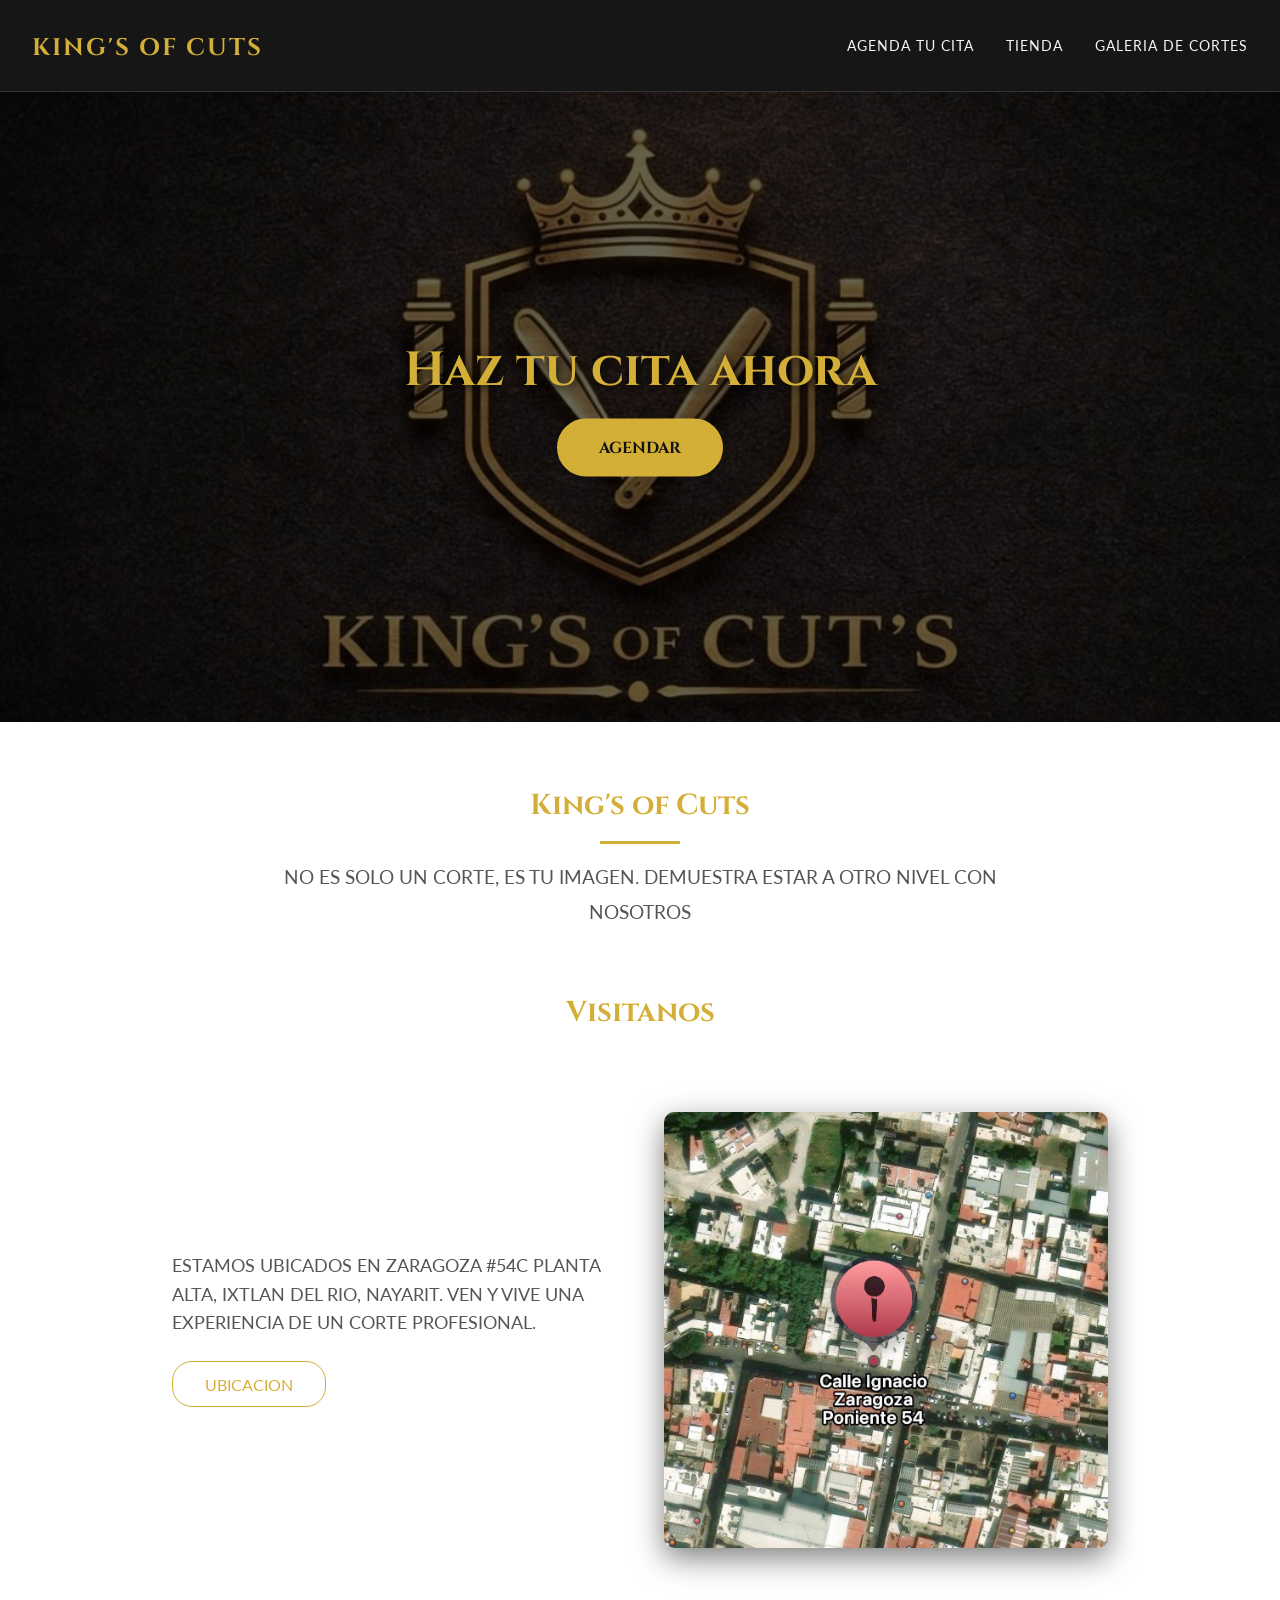
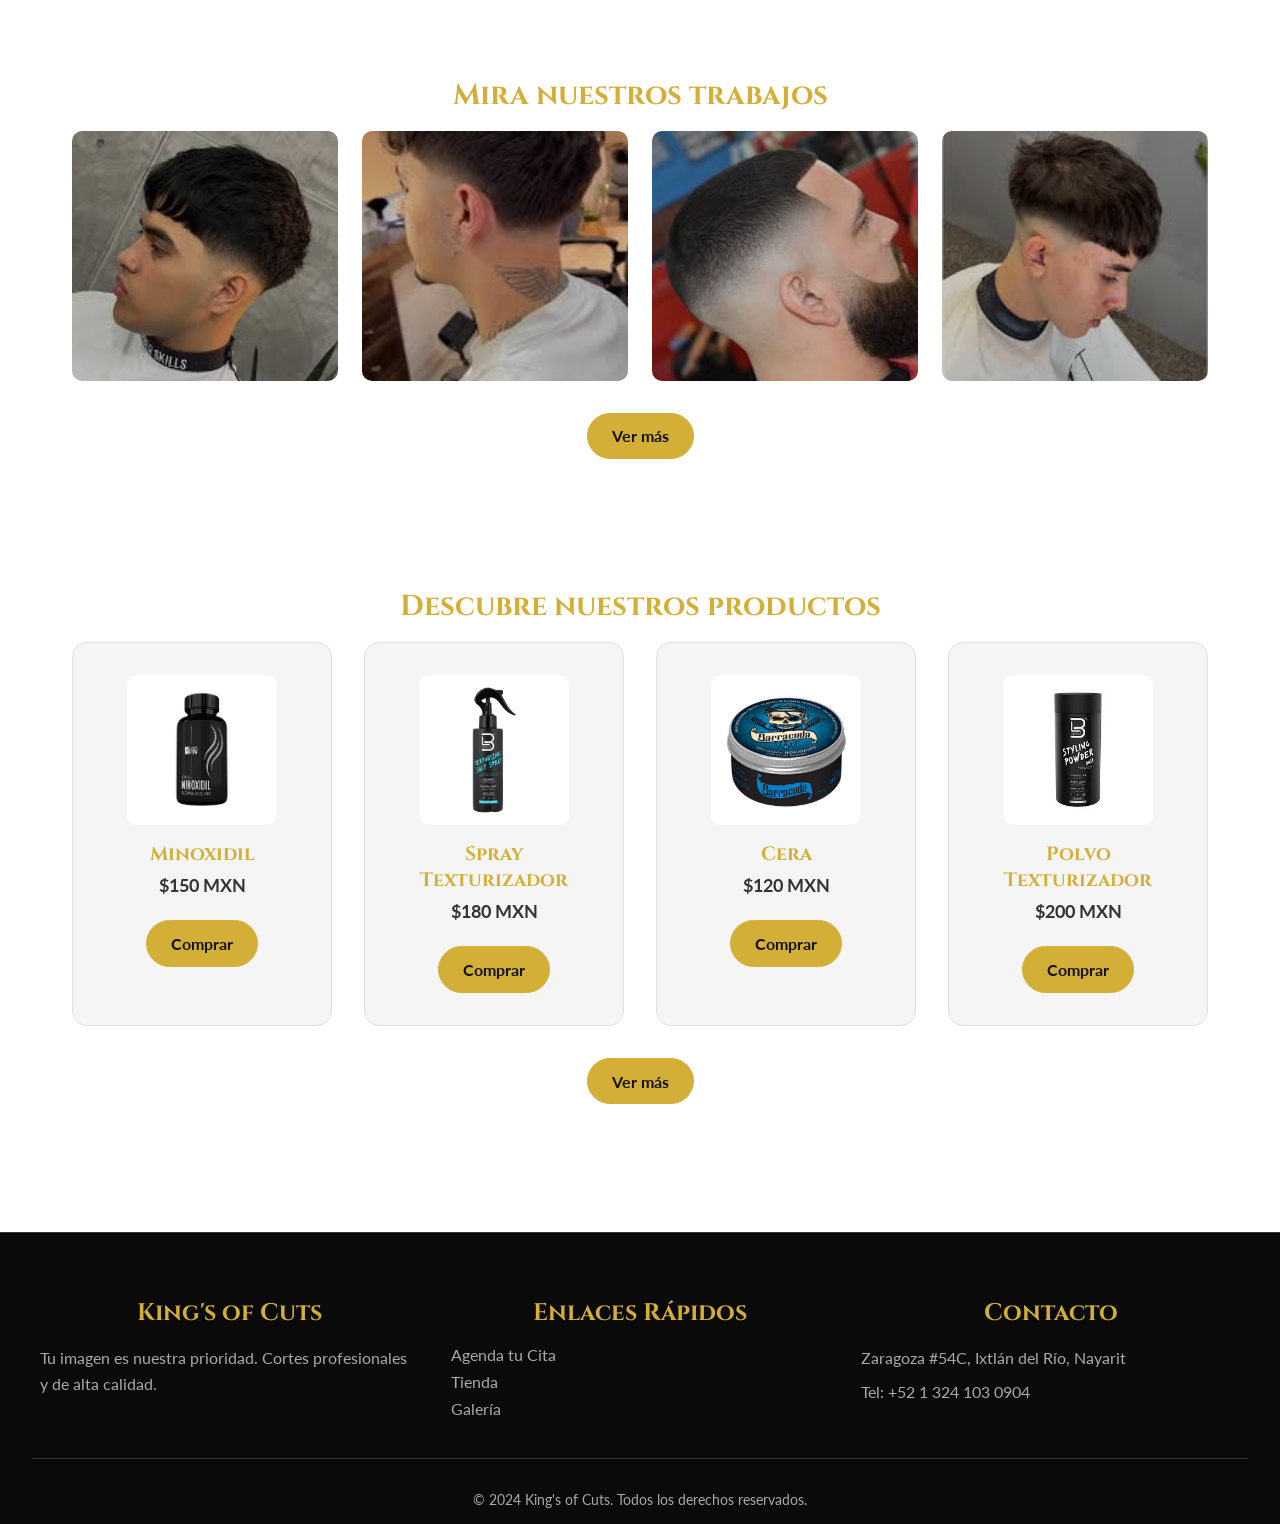
<file: index.html>
<!DOCTYPE html>
<html lang="es">
    <head>
        <meta charset="UTF-8">
         <meta name="viewport" content="width=device-width, initial-scale=1.0">
        <title>King's of Cuts | BarberShop</title>
        <link rel="stylesheet" href="style.css" />
        <link rel="preconnect" href="https://fonts.googleapis.com">
        <link rel="preconnect" href="https://fonts.gstatic.com" crossorigin>
        <link href="https://fonts.googleapis.com/css2?family=Lato:ital,wght@1,300&display=swap" rel="stylesheet">
        <link rel="preconnect" href="https://fonts.googleapis.com">
        <link rel="preconnect" href="https://fonts.gstatic.com" crossorigin>
        <link href="https://fonts.googleapis.com/css2?family=Cinzel:wght@600&display=swap" rel="stylesheet">
    <body>
        <div class="barra">
        <h1 id="title">
            <a href="index.html" >King's of Cuts</a>
        </h1>
        <div class="menu-toggle">☰</div>
        <nav>
        <a class="text" href="https://calendly.com/kofcuts/agendatucita">AGENDA TU CITA</a>
        <a class="text" href="tienda.html">TIENDA</a>
        <a class="text" href="cortes.html">GALERIA DE CORTES</a>
        </nav>
        </div>
        <div class="banner-contenedor">
  <img src="kingofcutbanner.jpeg" class="banner">

  <div class="overlay">
    <h2>Haz tu cita ahora</h2>
    <a href="https://calendly.com/kofcuts/agendatucita" class="btn">AGENDAR</a>
  </div>
</div>
    <main>
         <section class="descripcion">
            <h3>King's of Cuts</h3>
            <p>
           NO ES SOLO UN CORTE, ES TU IMAGEN.
           DEMUESTRA ESTAR A OTRO NIVEL CON NOSOTROS
            </p>
        </section>
        <h3>Visitanos</h3>
        <section class="ubicacion">
  <div class="texto-ubi">
    <p>ESTAMOS UBICADOS EN ZARAGOZA #54C PLANTA ALTA, IXTLAN DEL RIO, NAYARIT.  
  VEN Y VIVE UNA EXPERIENCIA DE UN CORTE PROFESIONAL.</p>
  <a class="u" target="_blank" href="http://google.com/maps/place/Zaragoza+Pte.+54C,+Centro,+63950+Ixtl%C3%A1n+del+R%C3%ADo,+Nay./@21.0365913,-104.3722315,17z/data=!3m1!4b1!4m6!3m5!1s0x8426f74fd9cb03df:0xccf2fcf5efe5fbfe!8m2!3d21.0365863!4d-104.3696566!16s%2Fg%2F11z186wj20?entry=ttu&g_ep=EgoyMDI2MDQxNS4wIKXMDSoASAFQAw%3D%3D">UBICACION</a>
  </div>
  <div class="imagen-ubi">
    <img src="mapak.jpeg" alt="Ubicación">
  </div>
  </section>
<section class="cortes">
  <h3>Mira nuestros trabajos</h3>

  <div class="galeria">

    <img src="corte.jpg" alt="Corte 1">
    <img src="corte2.jpg" alt="Corte 2">
    <img src="corte 3.jpg" alt="Corte 3">
    <img src="corte 4.jpg" alt="Corte 4">

  </div>

  <a href="cortes.html" class="btn-ver">Ver más</a>
</section>
<section class="tienda">
  <h3>Descubre nuestros productos</h3>

<div class="productos">

  <div class="producto">
    <img src="minoxidil1.webp">
    <h4>Minoxidil</h4>
    <p>$150 MXN</p>
    <a href="https://wa.me/5213241030904?text=Hola%20quiero%20el%20Minoxidil" class="btn-prod">
  Comprar
</a>
  </div>

  <div class="producto">
    <img src="spray.avif">
    <h4>Spray Texturizador</h4>
    <p>$180 MXN</p>
    <a href="https://wa.me/5213241030904?text=Hola%20quiero%20el%20Spray%20Texturizador" class="btn-prod">
  Comprar
</a>
  </div>

  <div class="producto">
    <img src="cera.webp">
    <h4>Cera</h4>
    <p>$120 MXN</p>
    <a href="https://wa.me/5213241030904?text=Hola%20quiero%20la%20Cera" class="btn-prod">
  Comprar
</a>
  </div>

  <div class="producto">
    <img src="polvo.jpg">
    <h4>Polvo Texturizador</h4>
    <p>$200 MXN</p>
    <a href="https://wa.me/5213241030904?text=Hola%20quiero%20el%20Polvo%20Texturizador" class="btn-prod">
  Comprar
</a>
  </div>
</div>
<a href="tienda.html" class="btn-ver">Ver más</a>
</section>
</main>
    <footer>
        <div class="footer-content">
            <div class="footer-section">
                <h3>King's of Cuts</h3>
                <p>Tu imagen es nuestra prioridad. Cortes profesionales y de alta calidad.</p>
            </div>
            <div class="footer-section">
                <h3>Enlaces Rápidos</h3>
                <a href="https://calendly.com/kofcuts/agendatucita">Agenda tu Cita</a>
                <a href="tienda.html">Tienda</a>
                <a href="cortes.html">Galería</a>
            </div>
            <div class="footer-section">
                <h3>Contacto</h3>
                <p>Zaragoza #54C, Ixtlán del Río, Nayarit</p>
                <p>Tel: +52 1 324 103 0904</p>
            </div>
        </div>
        <div class="footer-bottom">
            <p>&copy; 2024 King's of Cuts. Todos los derechos reservados.</p>
        </div>
    </footer>
    <script src="script.js"></script>
    </body> 
</html>
</file>
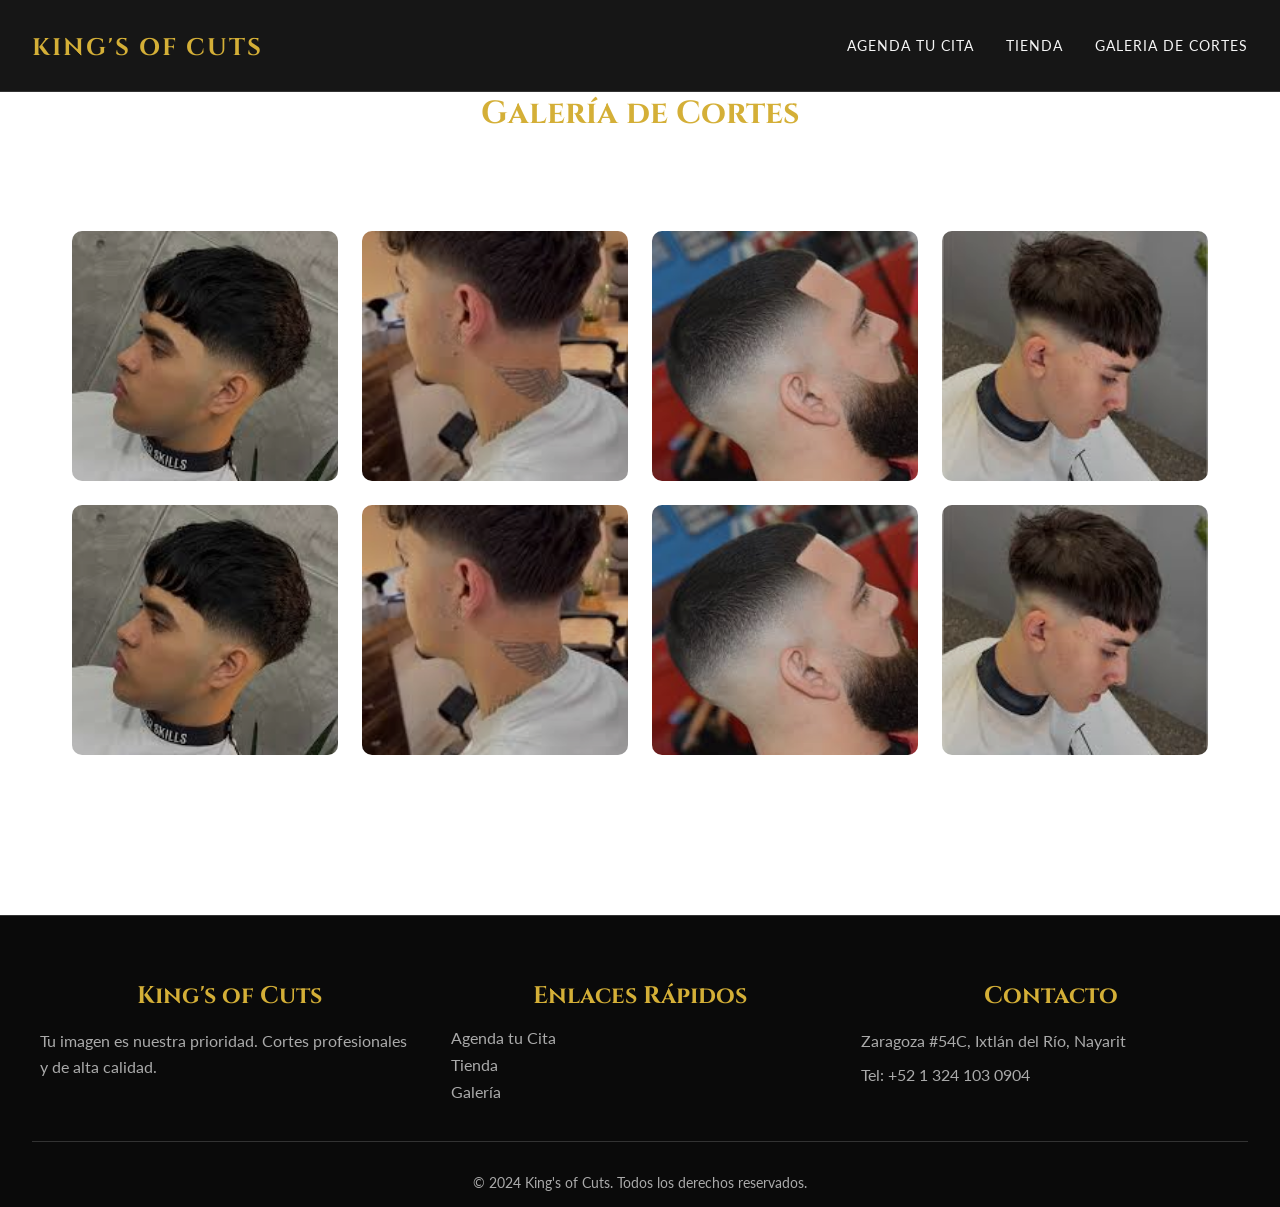
<file: cortes.html>
<!DOCTYPE html>
<html lang="es">
<head>
    <meta charset="UTF-8">
    <meta name="viewport" content="width=device-width, initial-scale=1.0">
    <title>Galeria de Cortes</title>
    <link rel="stylesheet" href="style.css" />
         <link rel="preconnect" href="https://fonts.googleapis.com">
        <link rel="preconnect" href="https://fonts.gstatic.com" crossorigin>
        <link href="https://fonts.googleapis.com/css2?family=Lato:ital,wght@1,300&display=swap" rel="stylesheet">
        <link rel="preconnect" href="https://fonts.googleapis.com">
        <link rel="preconnect" href="https://fonts.gstatic.com" crossorigin>
        <link href="https://fonts.googleapis.com/css2?family=Cinzel:wght@600&display=swap" rel="stylesheet">
</head>
<body>
     <div class="barra">
        <h1 id="title">
            <a href="index.html" >King's of Cuts</a>
        </h1>
        <div class="menu-toggle">☰</div>
        <nav>
        <a class="text" href="https://calendly.com/kofcuts/agendatucita">AGENDA TU CITA</a>
        <a class="text" href="tienda.html">TIENDA</a>
        <a class="text" href="cortes.html">GALERIA DE CORTES</a>
        </nav>
    </div>
    <main>
    <h2>Galería de Cortes</h2>
<section class="cortes">

  <div class="galeria">
    <img src="corte.jpg">
    <img src="corte2.jpg">
    <img src="corte 3.jpg">
    <img src="corte 4.jpg">
    <img src="corte.jpg">
    <img src="corte2.jpg">
    <img src="corte 3.jpg">
    <img src="corte 4.jpg">
  </div>
</section>
</main>
    <footer>
        <div class="footer-content">
            <div class="footer-section">
                <h3>King's of Cuts</h3>
                <p>Tu imagen es nuestra prioridad. Cortes profesionales y de alta calidad.</p>
            </div>
            <div class="footer-section">
                <h3>Enlaces Rápidos</h3>
                <a href="https://calendly.com/kofcuts/agendatucita">Agenda tu Cita</a>
                <a href="tienda.html">Tienda</a>
                <a href="cortes.html">Galería</a>
            </div>
            <div class="footer-section">
                <h3>Contacto</h3>
                <p>Zaragoza #54C, Ixtlán del Río, Nayarit</p>
                <p>Tel: +52 1 324 103 0904</p>
            </div>
        </div>
        <div class="footer-bottom">
            <p>&copy; 2024 King's of Cuts. Todos los derechos reservados.</p>
        </div>
    </footer>
    <script src="script.js"></script>
</body>
</html>
</file>
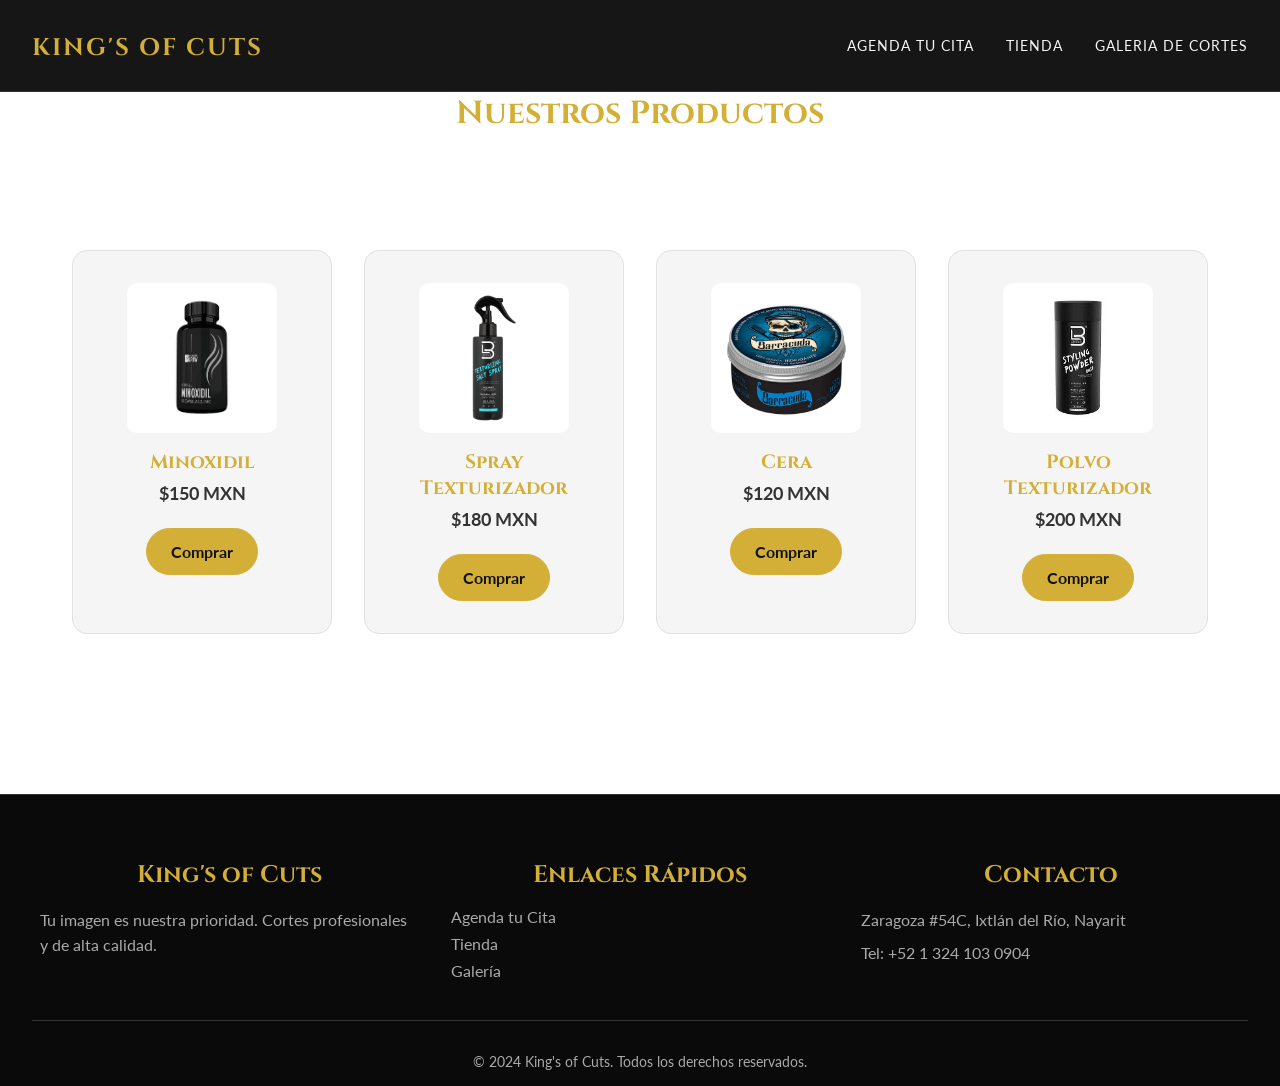
<file: tienda.html>
<!DOCTYPE html>
<html lang="es">
    <head>
        <meta charset="UTF-8">
        <meta name="viewport" content="width=device-width, initial-scale=1.0">
        <title>Tienda</title>
        <link rel="stylesheet" href="style.css" />
         <link rel="preconnect" href="https://fonts.googleapis.com">
        <link rel="preconnect" href="https://fonts.gstatic.com" crossorigin>
        <link href="https://fonts.googleapis.com/css2?family=Lato:ital,wght@1,300&display=swap" rel="stylesheet">
        <link rel="preconnect" href="https://fonts.googleapis.com">
        <link rel="preconnect" href="https://fonts.gstatic.com" crossorigin>
        <link href="https://fonts.googleapis.com/css2?family=Cinzel:wght@600&display=swap" rel="stylesheet">
    </head>
    <body>
         <div class="barra">
        <h1 id="title">
            <a href="index.html" >King's of Cuts</a>
        </h1>
        <div class="menu-toggle">☰</div>
        <nav>
        <a class="text" href="https://calendly.com/kofcuts/agendatucita">AGENDA TU CITA</a>
        <a class="text" href="tienda.html">TIENDA</a>
        <a class="text" href="cortes.html">GALERIA DE CORTES</a>
        </nav>
        </div>
        <main>
        <h2>Nuestros Productos</h2>
        <br>
  <section class="tienda">

<div class="productos">

  <div class="producto">
    <img src="minoxidil1.webp">
    <h4>Minoxidil</h4>
    <p>$150 MXN</p>
    <a href="https://wa.me/5213241030904?text=Hola%20quiero%20el%20Minoxidil" class="btn-prod">
  Comprar
</a>
  </div>

  <div class="producto">
    <img src="spray.avif">
    <h4>Spray Texturizador</h4>
    <p>$180 MXN</p>
    <a href="https://wa.me/5213241030904?text=Hola%20quiero%20el%20Spray%20Texturizador" class="btn-prod">
  Comprar
</a>
  </div>

  <div class="producto">
    <img src="cera.webp">
    <h4>Cera</h4>
    <p>$120 MXN</p>
    <a href="https://wa.me/5213241030904?text=Hola%20quiero%20la%20Cera" class="btn-prod">
  Comprar
</a>
  </div>

  <div class="producto">
    <img src="polvo.jpg">
    <h4>Polvo Texturizador</h4>
    <p>$200 MXN</p>
    <a href="https://wa.me/5213241030904?text=Hola%20quiero%20el%20Polvo%20Texturizador" class="btn-prod">
  Comprar
</a>
  </div>
</div>
</section>
</main>
    <footer>
        <div class="footer-content">
            <div class="footer-section">
                <h3>King's of Cuts</h3>
                <p>Tu imagen es nuestra prioridad. Cortes profesionales y de alta calidad.</p>
            </div>
            <div class="footer-section">
                <h3>Enlaces Rápidos</h3>
                <a href="https://calendly.com/kofcuts/agendatucita">Agenda tu Cita</a>
                <a href="tienda.html">Tienda</a>
                <a href="cortes.html">Galería</a>
            </div>
            <div class="footer-section">
                <h3>Contacto</h3>
                <p>Zaragoza #54C, Ixtlán del Río, Nayarit</p>
                <p>Tel: +52 1 324 103 0904</p>
            </div>
        </div>
        <div class="footer-bottom">
            <p>&copy; 2024 King's of Cuts. Todos los derechos reservados.</p>
        </div>
    </footer>
    <script src="script.js"></script>
</body>
</html>
</file>
<file: style.css>
:root {
  --bg-dark: #121212;
  --bg-darker: #0a0a0a;
  --gold: #d4af37;
  --gold-hover: #f5d061;
  --text-light: #f5f5f5;
  --text-muted: #aaaaaa;
}

* {
  box-sizing: border-box;
  margin: 0;
  padding: 0;
}

body {
  margin: 0;
  overflow-x: hidden;
  background-color: #ffffff;
  color: #1a1a1a;
  font-family: 'Lato', sans-serif;
}

/* Typography */
h1, h2, h3, h4, .dtitle {
  font-family: 'Cinzel', serif;
  color: var(--gold);
}

h2 {
  font-size: 2rem;
  text-align: center;
  margin-bottom: 2rem;
}

h3 {
  font-size: 1.8rem;
  margin-bottom: 1rem;
  text-align: center;
}

/* Images */
img {
  max-width: 100%;
  height: auto;
  display: block;
}

/* Navigation */
.barra {
  position: sticky;
  top: 0;
  left: 0;
  width: 100%;
  display: flex;
  justify-content: space-between;
  align-items: center;
  padding: 1.5rem 2rem;
  background-color: rgba(10, 10, 10, 0.95);
  backdrop-filter: blur(10px);
  z-index: 9999;
  border-bottom: 1px solid #333;
}

#title {
  margin: 0;
}

#title a {
  color: var(--gold);
  letter-spacing: 2px;
  text-transform: uppercase;
  text-decoration: none;
  font-size: 1.5rem;
}

nav {
  display: flex;
  align-items: center;
  gap: 2rem;
}

.text {
  color: var(--text-light);
  text-decoration: none;
  font-size: 0.9rem;
  text-transform: uppercase;
  letter-spacing: 1px;
  transition: color 0.3s ease, transform 0.3s ease;
}

.text:hover {
  color: var(--gold);
  transform: scale(1.05);
}

.menu-toggle {
  display: none;
  color: var(--gold);
  font-size: 2rem;
  cursor: pointer;
}

/* Banner */
.banner-contenedor {
  position: relative;
  height: 70vh;
  width: 100%;
}

.banner {
  width: 100%;
  height: 100%;
  object-fit: cover;
  object-position: center;
  filter: brightness(40%);
}

.overlay {
  position: absolute;
  top: 50%;
  left: 50%;
  transform: translate(-50%, -50%);
  text-align: center;
  width: 90%;
  max-width: 800px;
}

.overlay h2 {
  font-size: 3rem;
  margin-bottom: 1rem;
  text-shadow: 2px 2px 10px rgba(0,0,0,0.8);
  color: var(--gold);
}

.overlay p {
  font-size: 1.2rem;
  margin-bottom: 2rem;
}

.btn {
  display: inline-block;
  padding: 1rem 2.5rem;
  background-color: var(--gold);
  color: var(--bg-dark);
  text-decoration: none;
  border-radius: 30px;
  font-weight: bold;
  font-family: 'Cinzel', serif;
  text-transform: uppercase;
  transition: all 0.3s ease;
  border: 2px solid var(--gold);
}

.btn:hover {
  background-color: transparent;
  color: var(--gold);
}

/* Sections */
section {
  padding: 4rem 2rem;
  max-width: 1200px;
  margin: 0 auto;
}

.descripcion {
  text-align: center;
}

.descripcion p {
  font-size: 1.2rem;
  max-width: 800px;
  margin: 0 auto;
  line-height: 1.8;
  color: #555555;
}

.descripcion h3::after {
  content: "";
  display: block;
  width: 80px;
  height: 3px;
  background: var(--gold);
  margin: 1rem auto;
}

/* Ubicación */
.ubicacion {
  display: flex;
  align-items: center;
  justify-content: center;
  gap: 3rem;
  max-width: 1000px;
  margin: 0 auto;
  animation: aparecer 1s ease;
  animation-timeline: view();
  animation-range: entry 0% cover 40%;
}

@keyframes aparecer {
  from { opacity: 0; transform: translateY(50px); }
  to { opacity: 1; transform: translateY(0); }
}

.texto-ubi {
  flex: 1;
}

.texto-ubi p {
  font-size: 1.1rem;
  line-height: 1.6;
  margin-bottom: 1.5rem;
  color: #555555;
}

.u {
  display: inline-block;
  padding: 0.8rem 2rem;
  background: transparent;
  color: var(--gold);
  border: 1px solid var(--gold);
  text-decoration: none;
  border-radius: 20px;
  transition: all 0.3s ease;
}

.u:hover {
  background: var(--gold);
  color: var(--bg-dark);
}

.imagen-ubi {
  flex: 1;
  width: 100%;
}

.imagen-ubi img {
  border-radius: 10px;
  box-shadow: 0 10px 30px rgba(0,0,0,0.5);
}

.imagen-ubi iframe {
  width: 100%;
  height: 350px;
  border: none;
  border-radius: 10px;
}

/* Galería Grid */
.galeria {
  display: grid;
  grid-template-columns: repeat(auto-fit, minmax(250px, 1fr));
  gap: 1.5rem;
  margin-bottom: 2rem;
}

.galeria img {
  width: 100%;
  height: 250px;
  object-fit: cover;
  border-radius: 10px;
  transition: transform 0.4s ease, filter 0.4s ease;
  filter: brightness(80%);
}

.galeria img:hover {
  transform: scale(1.05);
  filter: brightness(110%);
}

/* Tienda Grid */
.productos {
  display: flex;
  flex-wrap: wrap;
  justify-content: center;
  gap: 2rem;
  margin-bottom: 2rem;
}

.producto {
  background: #f5f5f5;
  border: 1px solid #e0e0e0;
  padding: 2rem;
  border-radius: 15px;
  width: calc(25% - 1.5rem);
  min-width: 250px;
  text-align: center;
  transition: transform 0.3s ease, border-color 0.3s ease;
}

.producto:hover {
  transform: translateY(-10px);
  border-color: var(--gold);
}

.producto img {
  width: 150px;
  height: 150px;
  object-fit: contain;
  margin: 0 auto 1rem;
  border-radius: 10px;
  background: #fff; /* For products with transparent bg */
  padding: 10px;
}

.producto h4 {
  margin-bottom: 0.5rem;
  font-size: 1.2rem;
}

.producto p {
  color: #333333;
  font-weight: bold;
  margin-bottom: 1.5rem;
  font-size: 1.1rem;
}

.btn-prod, .btn-ver {
  display: inline-block;
  padding: 0.8rem 1.5rem;
  background: var(--gold);
  color: var(--bg-dark);
  text-decoration: none;
  border-radius: 25px;
  font-weight: bold;
  transition: all 0.3s ease;
  border: 1px solid var(--gold);
}

.btn-prod:hover, .btn-ver:hover {
  background: transparent;
  color: var(--gold);
}

.cortes, .tienda {
  text-align: center;
}

/* Footer */
footer {
  background: var(--bg-darker);
  color: var(--text-light);
  padding: 4rem 2rem 1rem;
  border-top: 1px solid #333;
  margin-top: 4rem;
}

.footer-content {
  display: grid;
  grid-template-columns: repeat(auto-fit, minmax(250px, 1fr));
  gap: 2rem;
  max-width: 1200px;
  margin: 0 auto;
}

.footer-section h3 {
  color: var(--gold);
  font-size: 1.5rem;
  margin-bottom: 1rem;
}

.footer-section p {
  color: var(--text-muted);
  line-height: 1.6;
  margin-bottom: 0.5rem;
}

.footer-section a {
  display: block;
  color: var(--text-muted);
  text-decoration: none;
  margin-bottom: 0.5rem;
  transition: color 0.3s ease;
}

.footer-section a:hover {
  color: var(--gold);
}

.footer-bottom {
  text-align: center;
  padding-top: 2rem;
  margin-top: 2rem;
  border-top: 1px solid #333;
  color: var(--text-muted);
  font-size: 0.9rem;
}

/* Responsive Media Queries */

/* Tablet */
@media (max-width: 768px) {
  .ubicacion {
    flex-direction: column;
    padding: 3rem 1rem;
  }
  
  .banner-contenedor {
    height: 60vh;
  }

  .overlay h2 {
    font-size: 2.5rem;
  }

  .producto {
    width: calc(50% - 1rem);
  }
}

/* Mobile */
@media (max-width: 600px) {
  .menu-toggle {
    display: block;
  }

  nav {
    display: none;
    flex-direction: column;
    position: absolute;
    top: 100%;
    left: 0;
    width: 100%;
    background-color: rgba(10, 10, 10, 0.98);
    padding: 2rem;
    gap: 1.5rem;
    border-bottom: 1px solid #333;
  }

  nav.active {
    display: flex;
  }

  .banner-contenedor {
    height: 50vh;
  }

  .overlay h2 {
    font-size: 2rem;
  }

  section {
    padding: 3rem 1rem;
  }

  .galeria {
    grid-template-columns: repeat(auto-fit, minmax(150px, 1fr));
  }

  .galeria img {
    height: 200px;
  }

  .producto {
    width: 100%;
  }
}
</file>
